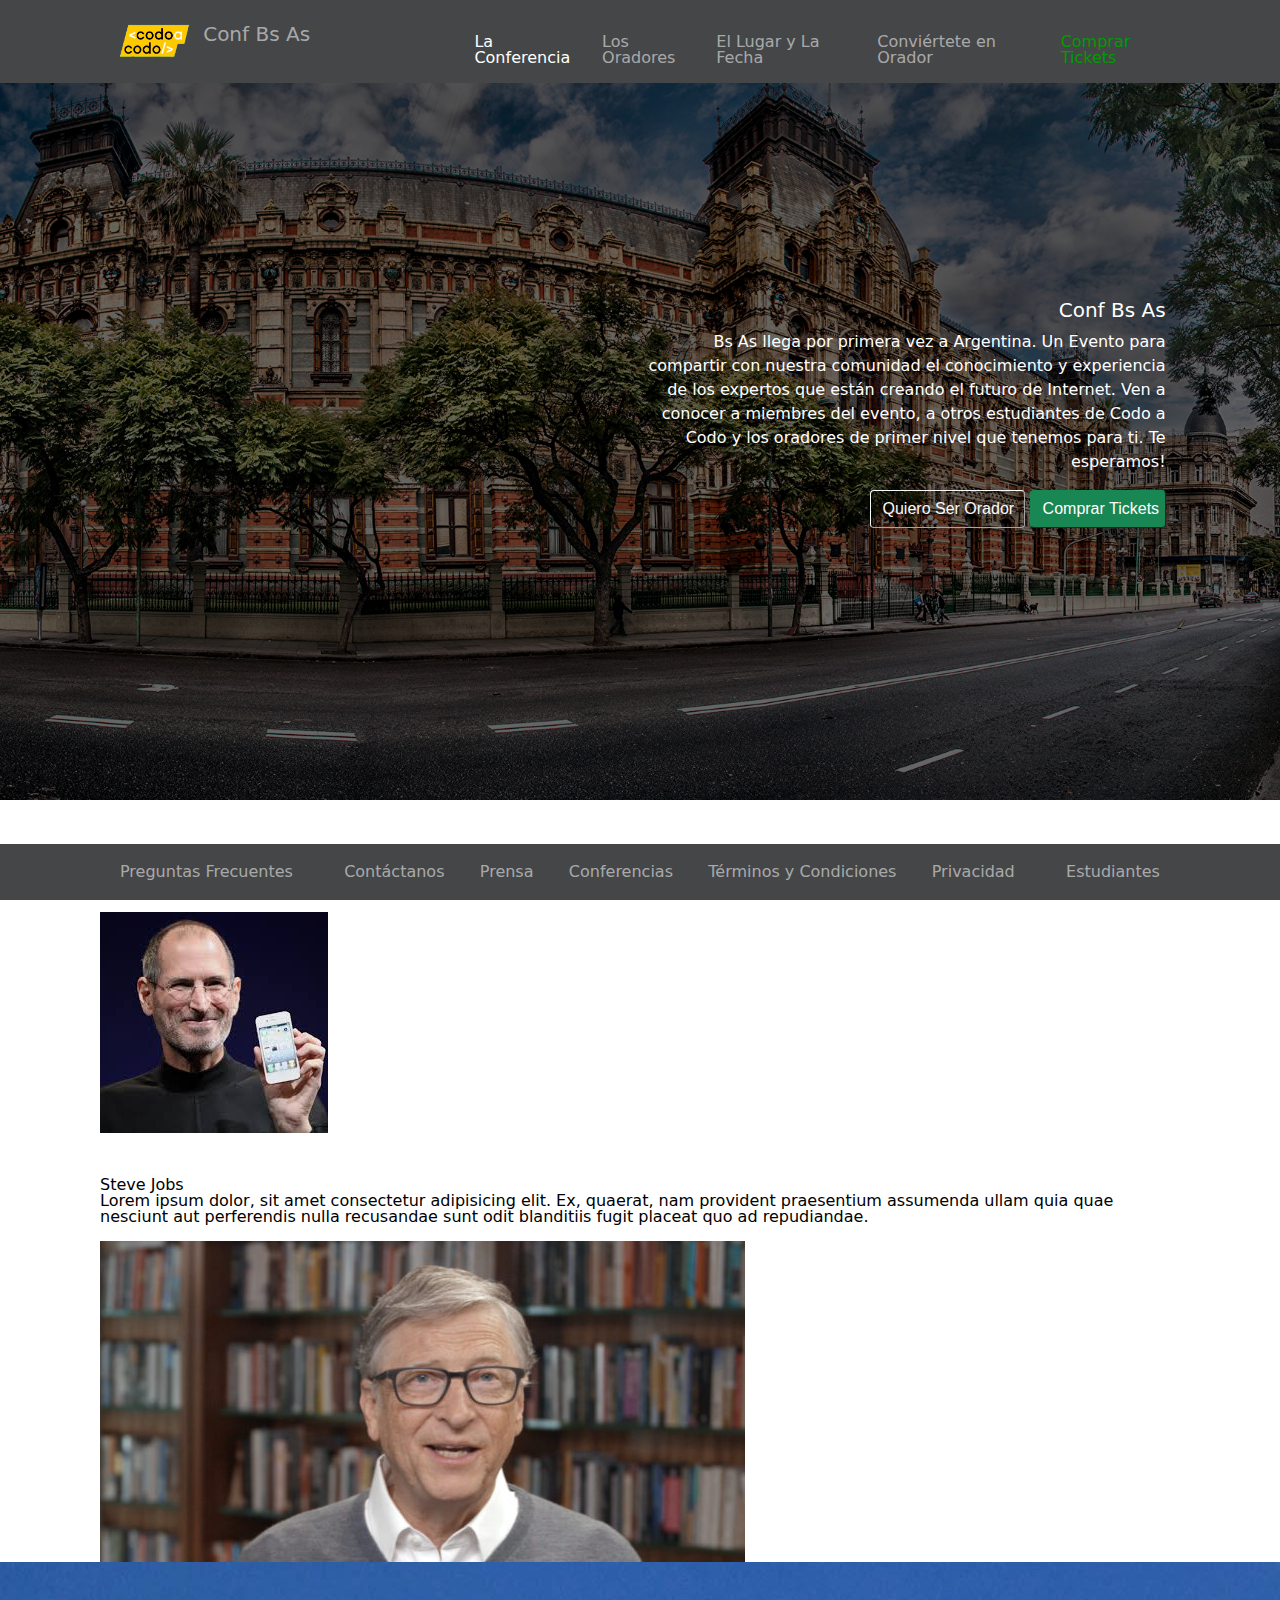
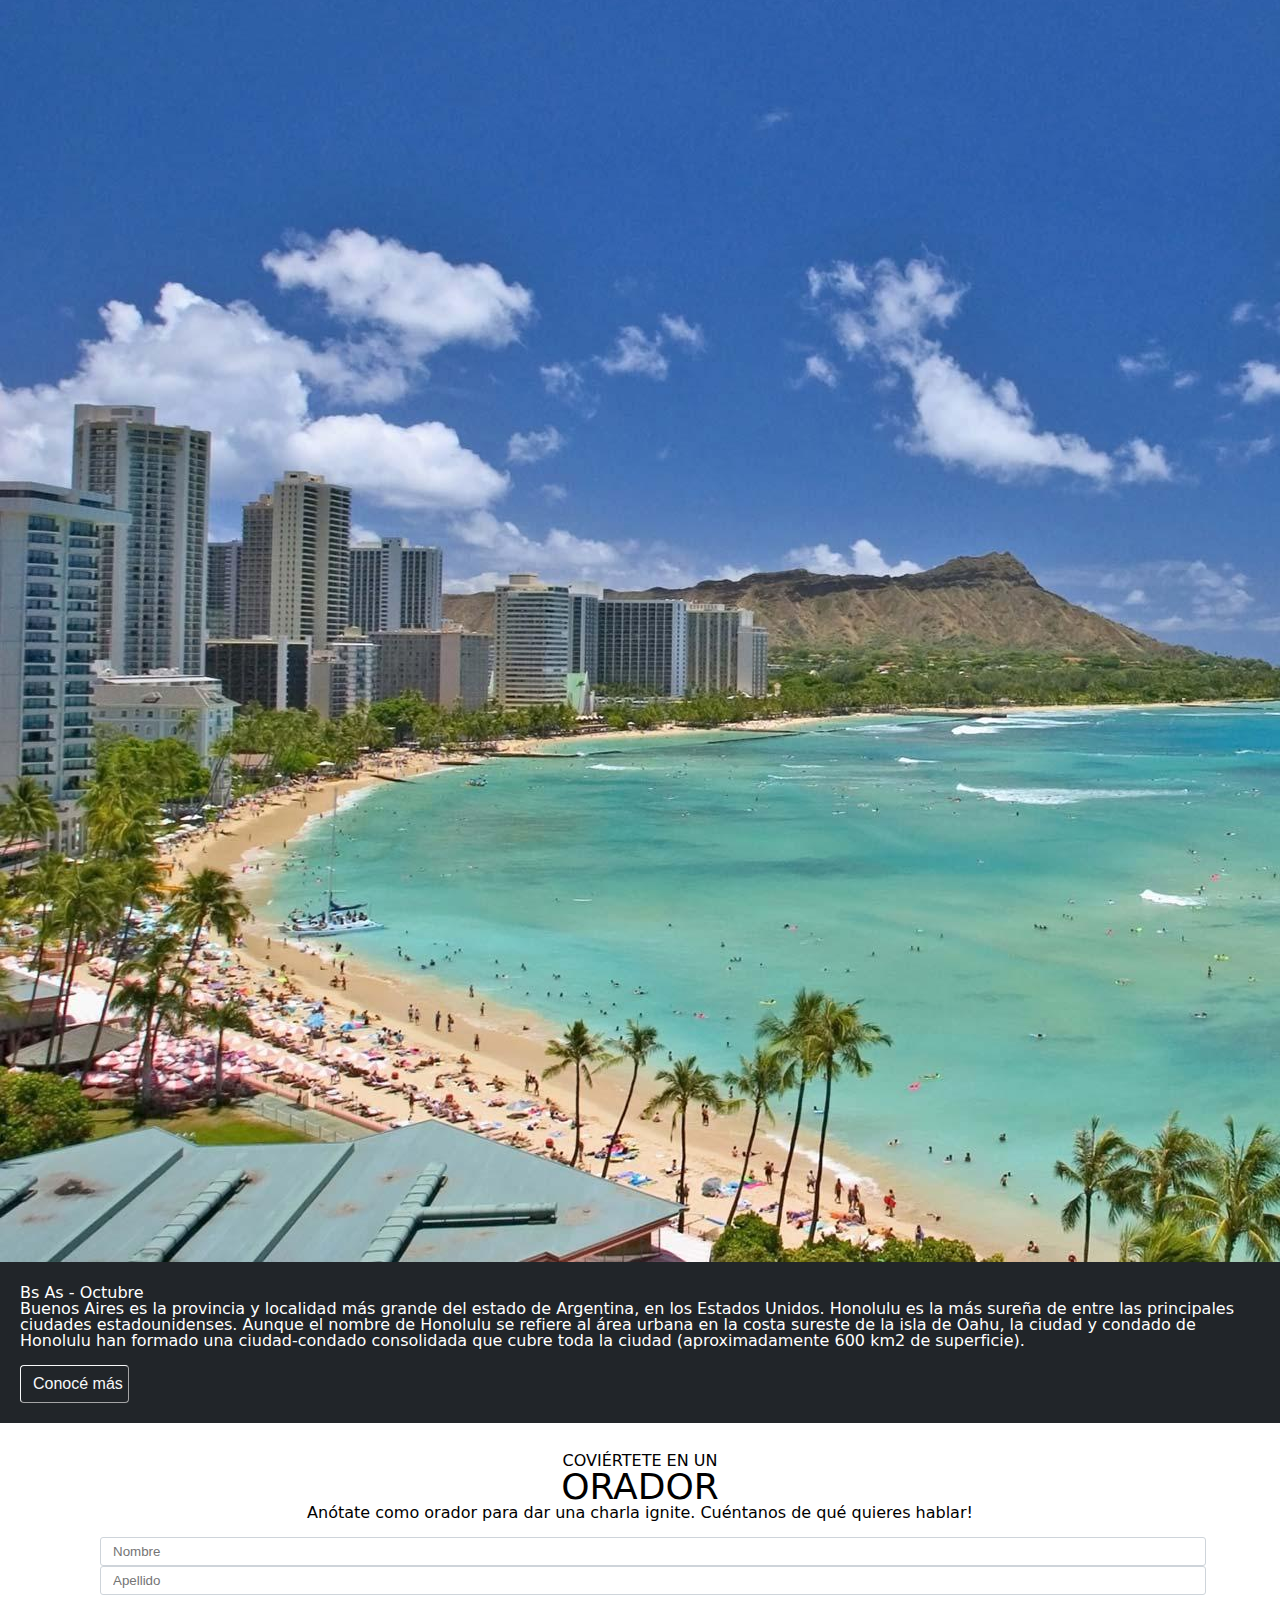
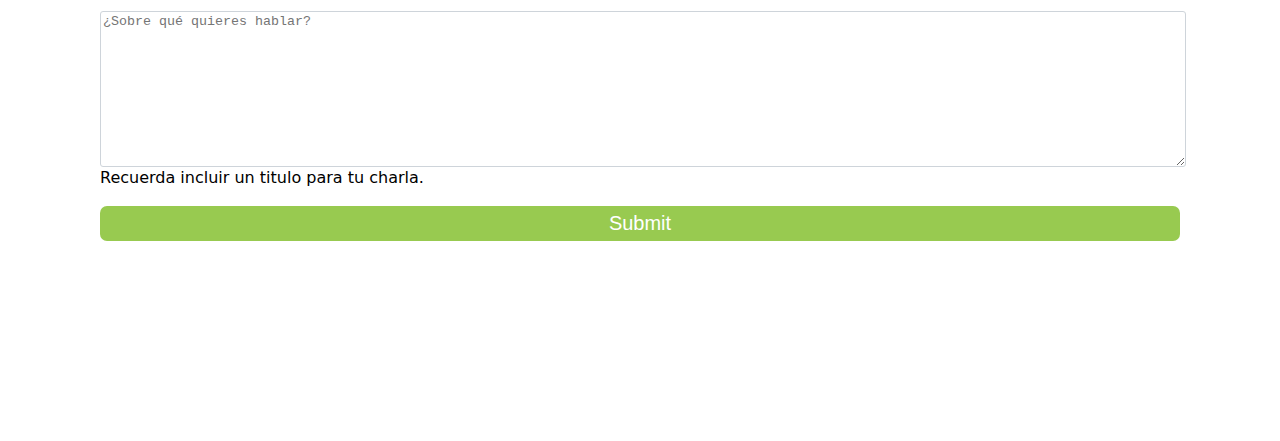
<file: src/main/webapp/index.html>
<!DOCTYPE html>
<html lang="es">
<head>
    <meta charset="UTF-8">
    <meta http-equiv="X-UA-Compatible" content="IE=edge">
    <meta name="viewport" content="width=device-width, initial-scale=1.0">
    <link rel="stylesheet" type="text/css" href="estilo/reset.css" />
    <link href="https://cdn.jsdelivr.net/npm/bootstrap@5.2.1/dist/css/bootstrap.min.css" rel="stylesheet" integrity="sha384-iYQeCzEYFbKjA/T2uDLTpkwGzCiq6soy8tYaI1GyVh/UjpbCx/TYkiZhlZB6+fzT" crossorigin="anonymous">
    <link rel="stylesheet" href="https://fonts.googleapis.com/css2?family=Material+Symbols+Outlined:opsz,wght,FILL,GRAD@48,400,0,0" />
    <link rel="stylesheet" type="text/css" href="estilo/style.css" />

    <title>Integrador</title>
</head>
<body>
    <header class="top">
   
            <div class="topLogo">
                <img src="imagenes/codoacodo.png" alt="logo" class="logoCodo"> 
                <p id="conf"><a>Conf Bs As</a></p>
            </div>

            <div clase="botonMenu">
                <a href="" class="enlaceMenu">
                    <span class="material-symbols-outlined">
                        menu
                    </span>
                </a>
            </div>

            <nav class="topNav">
                <ul class="listaNav">
                    <li><a href="#" class="primerNav">La Conferencia</a></li>
                    <li><a href="#">Los Oradores</a></li>
                    <li><a href="#">El Lugar y La Fecha</a></li>
                    <li><a href="#">Conviértete en Orador</a></li>
                    <li><a href="tickets.html" class="ultimoNav">Comprar Tickets</a></li>
                </ul>
            </nav>    
     
    </header>


    <main>
        <div class="divImagenCentro">
        </div>
        
        <div class="tarjeta">
            <div></div>
            <div>
                <h2>Conf Bs As</h2>
                <p class="tParrafo">Bs As llega por primera vez a Argentina. Un Evento para compartir con nuestra comunidad el conocimiento y experiencia de los expertos que están creando el futuro de Internet. Ven a conocer a miembres del evento, a otros estudiantes de Codo a Codo y los oradores de primer nivel que tenemos para ti. Te esperamos!</p>
                <form name="formulario1">
                    <input type="submit" value="Quiero Ser Orador" class="botonBlanco">
                    <input type="submit" value="Comprar Tickets" class="botonVerde">
                </form>
            </div>
        </div>


        <div class="oradores">
            <h3>CONOCE A</h3>
            <h4>LOS ORADORES</h4>
            <div class="container-md">
                <div class="row">
                    <div class="col-md-4">
                        <div class="card" style="max-width: 100%">
                            <img src="imagenes/steve.jpg" class="card-img-top" alt="...">
                            <div class="card-body text-start">
                                <a href="#" class="btn btn-warning">JavaScript</a>
                                <a href="#" class="btn btn-info">React</a>
                                <h5 class="card-title ">Steve Jobs</h5>
                                <p class="card-text">Lorem ipsum dolor, sit amet consectetur adipisicing elit. Ex, quaerat, nam provident praesentium assumenda ullam quia quae nesciunt aut perferendis nulla recusandae sunt odit blanditiis fugit placeat quo ad repudiandae.</p>
                                
                            </div>
                        </div>
                   </div>
                    <div class="col-md-4">
                        <div class="card" style="max-width: 100%">
                            <img src="imagenes/bill.jpg" class="card-img-top" alt="...">
                            <div class="card-body text-start">
                                <a href="#" class="btn btn-warning">JavaScript</a>
                                <a href="#" class="btn btn-info">React</a>
                                <h5 class="card-title">Bill Gates</h5>
                                <p class="card-text">Lorem ipsum dolor, sit amet consectetur adipisicing elit. Ex, quaerat, nam provident praesentium assumenda ullam quia quae nesciunt aut perferendis nulla recusandae sunt odit blanditiis fugit placeat quo ad repudiandae.</p>

                            </div>
                        </div>
                    </div> 
                    <div class="col-md-4">
                    <div class="card" style="max-width: 100%">
                        <img src="imagenes/ada.jpeg" class="card-img-top" alt="...">
                        <div class="card-body text-start">
                            <a href="#" class="btn  btn-secondary">Negocios</a>
                            <a href="#" class="btn  btn-danger">Startups</a>
                            <h5 class="card-title">Ada Lovelace</h5>
                            <p class="card-text">Lorem ipsum dolor, sit amet consectetur adipisicing elit. Ex, quaerat, nam provident praesentium assumenda ullam quia quae nesciunt aut perferendis nulla recusandae sunt odit blanditiis fugit placeat quo ad repudiandae.</p>
                        </div>
                    </div>
                </div>
                </div>
            </div>
        </div>


        <div class="row g-0" >
            <div class="col-md-6">
              <img src="imagenes/honolulu.jpg" class="card-img-top" alt="imagenDePlaya">
            </div>

            <div class="col-md-6">
              
              <div class="texto">
                <h5 class="card-title">Bs As - Octubre</h5>
                <p class="card-text">Buenos Aires es la provincia y localidad más grande del estado de Argentina, en los Estados Unidos. Honolulu es la más sureña de entre las principales ciudades estadounidenses. Aunque el nombre de Honolulu se refiere al área urbana en la costa sureste de la isla de Oahu, la ciudad y condado de Honolulu han formado una ciudad-condado consolidada que cubre toda la ciudad (aproximadamente 600 km2 de superficie).</p>
                <input type="submit" value="Conocé más" class="botonUnico" id="sinFondo">
              </div>
            </div>
          </div>

          <div class="formularios">
                <p>COVIÉRTETE EN UN</p>
                <h6>ORADOR</h6>
                <p>Anótate como orador para dar una charla ignite. Cuéntanos de qué quieres hablar!     </p>
                <form class="formFinal">
                    <div class="row">
                        <div class="col-6">
                            <input type="text" id="nombre" class="inputPadron" placeholder="Nombre" required >
                        </div>
                        <div class="col-6">
                             <input type="text" id="apellido" class="inputPadron" placeholder="Apellido" required >
                        </div>
                        
                    </div>
                   <br>
                    <textarea name="" id="comentario" cols="100" rows="10" style="height: 100%;" placeholder="¿Sobre qué quieres hablar?" ></textarea>
                    <p>Recuerda incluir un titulo para tu charla.</p>
                    <input type="submit" name="Registrar" class="botonEnviar">
                </form>
          </div>
    </main>
    
    
    <footer>
        <div class="foot">
            <ul>
                <li><a href="#">Preguntas Frecuentes</a></li>
                <li><a href="#">Contáctanos</a></li>
                <li><a href="#">Prensa</a></li>
                <li><a href="#">Conferencias</a></li>
                <li><a href="#">Términos y Condiciones</a></li>
                <li><a href="#">Privacidad</a></li>
                <li><a href="#">Estudiantes</a></li>
            </ul>
        </div>
    </footer>
</body>
</html>
</file>
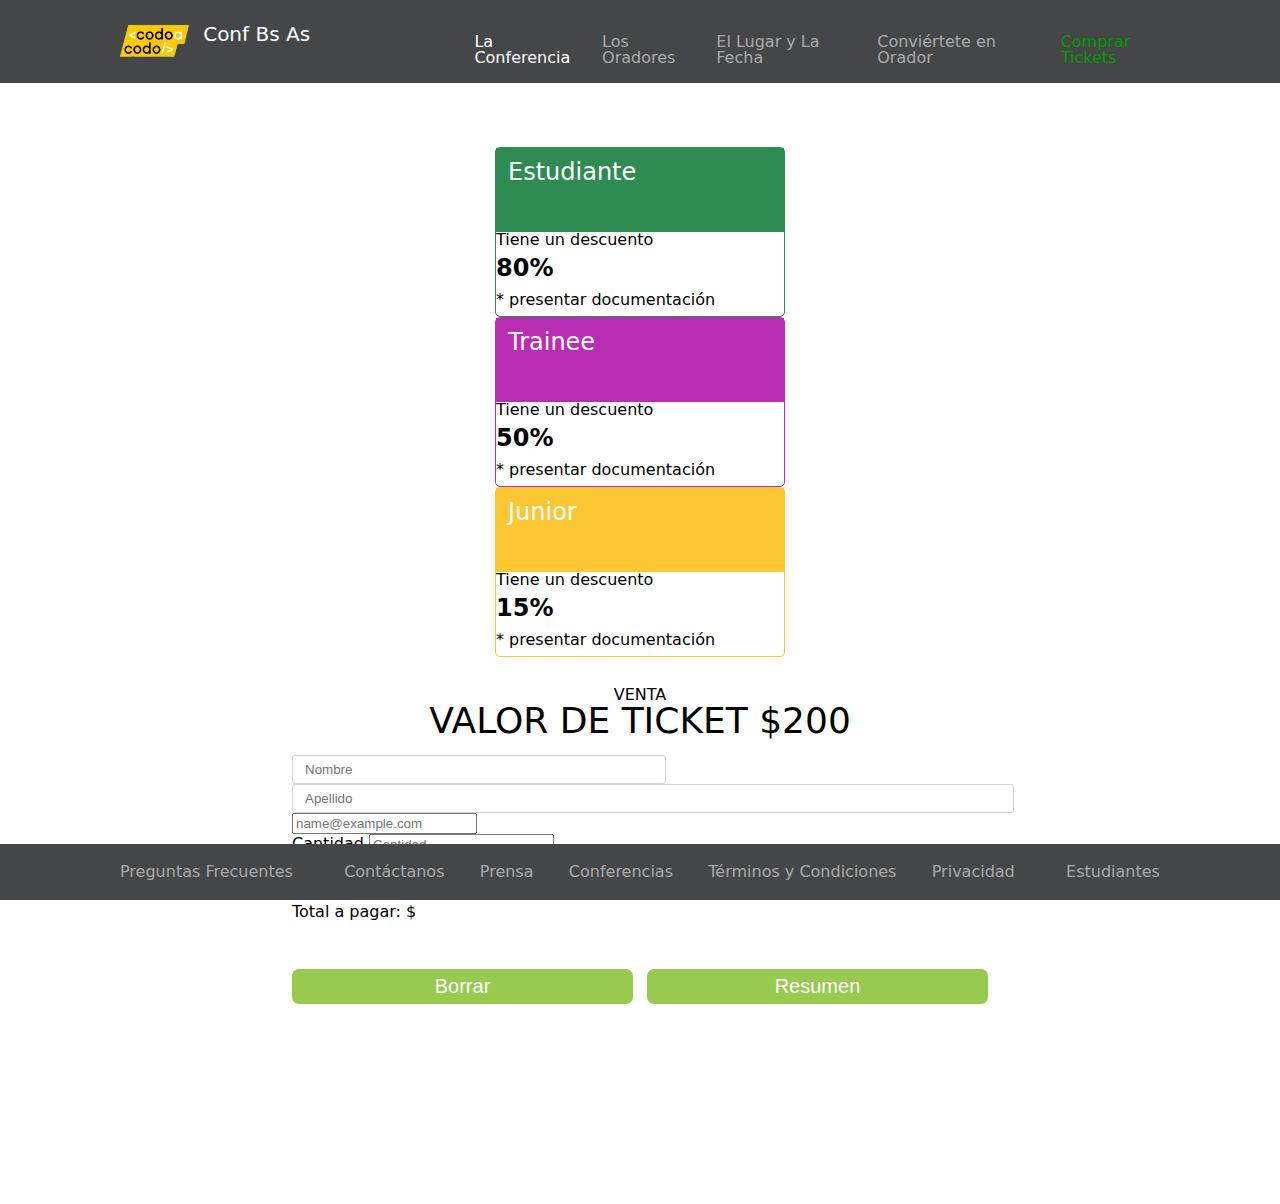
<file: src/main/webapp/tickets.html>
<!DOCTYPE html>
<html lang="es">
<head>
    <meta charset="UTF-8">
    <meta http-equiv="X-UA-Compatible" content="IE=edge">
    <meta name="viewport" content="width=device-width, initial-scale=1.0">
    <link rel="stylesheet" type="text/css" href="estilo/reset.css" />
    <link href="https://cdn.jsdelivr.net/npm/bootstrap@5.2.1/dist/css/bootstrap.min.css" rel="stylesheet" integrity="sha384-iYQeCzEYFbKjA/T2uDLTpkwGzCiq6soy8tYaI1GyVh/UjpbCx/TYkiZhlZB6+fzT" crossorigin="anonymous">
    <link rel="stylesheet" href="https://fonts.googleapis.com/css2?family=Material+Symbols+Outlined:opsz,wght,FILL,GRAD@48,400,0,0" />
    <link rel="stylesheet" type="text/css" href="estilo/style.css" />

    <title>ComprarTickets</title>
</head>
<body>
    <header class="top">
   
            <div class="topLogo">
                <img src="imagenes/codoacodo.png" alt="logo" class="logoCodo"> 
                <p id="conf"><a href="index.html" class="confT">Conf Bs As</a></p>
            </div>

            <div clase="botonMenu">
                <a href="" class="enlaceMenu">
                    <span class="material-symbols-outlined">
                        menu
                    </span>
                </a>
            </div>

            <nav class="topNav">
                <ul class="listaNav">
                    <li><a href="#" class="primerNav">La Conferencia</a></li>
                    <li><a href="#">Los Oradores</a></li>
                    <li><a href="#">El Lugar y La Fecha</a></li>
                    <li><a href="#">Conviértete en Orador</a></li>
                    <li><a href="#" class="ultimoNav">Comprar Tickets</a></li>
                </ul>
            </nav>    
     
    </header>


  
    <main class="main-ticket">



        <div class="precios">
            <div class="container-md">
                <div class="row mb-3">
                    <div class="col-sd-6 col-md-4" id="tarjeta1" style="display: flex; justify-content:space-around;">
  
                            <div class="card2 pri text-center" style="width: 18rem;">
                                <h5 class="card-title2">Estudiante</h5>
                                <p class="card-text2">Tiene un descuento</p>
                                <p class="porcentaje">80%</p>
                                <p>* presentar documentación</p>
                            </div>
                
                   </div>
                    <div class="col-sd-6 col-md-4" id="tarjeta2" style="display: flex; justify-content:space-around;">
                     
                            <div class="card2 se text-center" style="width: 18rem;">
                                <h5 class="card-title2">Trainee</h5>
                                <p class="card-text2">Tiene un descuento</p>
                                <p class="porcentaje">50%</p>
                                <p>* presentar documentación</p>
                            </div>
                        </div>
                 
                    <div class="col-sd-6 col-md-4" id="tarjeta3" style="display: flex; justify-content:space-around;">
               
                        <div class="card2 ter text-center" style="width: 18rem;">
                            <h5 class="card-title2">Junior</h5>
                            <p class="card-text2">Tiene un descuento</p>
                            <p class="porcentaje">15%</p>
                            <p>* presentar documentación</p>
                        </div>
                  
                </div>
                </div>
            </div>
        </div>

          <div class="formularios2">
                <p>VENTA</p>
                <h6>VALOR DE TICKET $200  </h6>
                 <form class="formFinal"  action="compraTicket.jsp" >
                    <div class="row mb-3">
                        <div class="col-sm-6 inputPadron-Nombre">
                            <input type="text" name="nombre" id="nombre" class="inputPadron" placeholder="Nombre" required="">
                            <svg xmlns="http://www.w3.org/2000/svg" width="16" height="16" fill="currentColor" class="bi bi-exclamation-circle inputPadron-icon" viewBox="0 0 16 16" id="iconoAdv1">
                                <path d="M8 15A7 7 0 1 1 8 1a7 7 0 0 1 0 14zm0 1A8 8 0 1 0 8 0a8 8 0 0 0 0 16z"></path>
                                <path d="M7.002 11a1 1 0 1 1 2 0 1 1 0 0 1-2 0zM7.1 4.995a.905.905 0 1 1 1.8 0l-.35 3.507a.552.552 0 0 1-1.1 0L7.1 4.995z"></path>
                            </svg>
                        </div>
                        <div class="col-sm-6">
                             <input type="text" name="apellido" id="apellido" class="inputPadron" placeholder="Apellido" required="">
                             <svg xmlns="http://www.w3.org/2000/svg" width="16" height="16" fill="currentColor" class="bi bi-exclamation-circle inputPadron-icon" viewBox="0 0 16 16" id="iconoAdv2" >
                                <path d="M8 15A7 7 0 1 1 8 1a7 7 0 0 1 0 14zm0 1A8 8 0 1 0 8 0a8 8 0 0 0 0 16z"></path>
                                <path d="M7.002 11a1 1 0 1 1 2 0 1 1 0 0 1-2 0zM7.1 4.995a.905.905 0 1 1 1.8 0l-.35 3.507a.552.552 0 0 1-1.1 0L7.1 4.995z"></path>
                            </svg>
                        </div>
                        
                    </div>
                    
                    <div class="mb-3">
                      
                        <input type="email" name="email" class="form-control" id="correo" placeholder="name@example.com" pattern="[a-z0-9._%+-]+@[a-z0-9.-]+\.[a-z]{2,}$" >
                        <svg xmlns="http://www.w3.org/2000/svg" width="16" height="16" fill="currentColor" class="bi bi-exclamation-circle inputPadron-icon" viewBox="0 0 16 16" id="iconoAdv3" >
                            <path d="M8 15A7 7 0 1 1 8 1a7 7 0 0 1 0 14zm0 1A8 8 0 1 0 8 0a8 8 0 0 0 0 16z"></path>
                            <path d="M7.002 11a1 1 0 1 1 2 0 1 1 0 0 1-2 0zM7.1 4.995a.905.905 0 1 1 1.8 0l-.35 3.507a.552.552 0 0 1-1.1 0L7.1 4.995z"></path>
                        </svg>
                      </div>
                   

                    <div class="row mb-3">
                        <div class="col-sm-6">
                        <label for="form-select">Cantidad</label>
                          <input id="cantidades" name="cantidad" type="number" class="form-control" placeholder="Cantidad" aria-label="Cantidad" min="1" pattern="^[0-9]+" required="">
                          <svg xmlns="http://www.w3.org/2000/svg" width="16" height="16" fill="currentColor" class="bi bi-exclamation-circle inputPadron-icon" viewBox="0 0 16 16" id="iconoAdv4" >
                            <path d="M8 15A7 7 0 1 1 8 1a7 7 0 0 1 0 14zm0 1A8 8 0 1 0 8 0a8 8 0 0 0 0 16z"></path>
                            <path d="M7.002 11a1 1 0 1 1 2 0 1 1 0 0 1-2 0zM7.1 4.995a.905.905 0 1 1 1.8 0l-.35 3.507a.552.552 0 0 1-1.1 0L7.1 4.995z"></path>
                        </svg>
                        </div>
                      
                        <div class="col-sm-6">
                            <label for="form-select">Categoria</label>
                            <select id="choise" name="categoria" class="form-select" aria-label="Default select example" required="">
                      	        <option selected="">-- Seleccione --</option>
                                <option class="cat" value="Sin Categoria">Sin Categoria</option>
                                <option class="cat" value="Estudiante">Estudiante</option>
                                <option class="cat" value="Treinee">Treinee</option>
                                <option class="cat" value="Junior">Junior</option>        
                              </select>
                        </div>
                      </div>

                   
                   
                   <div class="alert alert-primary" role="alert">
                    Total a pagar: $   <p id="saldo" > </p>
                    </div>
                  
                    
                    <div class="contenedorBtn">
                        <button type="button" value="Borrar" class="botonticket" id="brr">Borrar</button>
                        <button type="submit" value="Resumen" class="botonticket" id="resum">Resumen</button>
                    </div>
                  
                </form>
          </div>
    </main>
    
    <footer>
        <div class="foot">
            <ul>
                <li><a href="#">Preguntas Frecuentes</a></li>
                <li><a href="#">Contáctanos</a></li>
                <li><a href="#">Prensa</a></li>
                <li><a href="#">Conferencias</a></li>
                <li><a href="#">Términos y Condiciones</a></li>
                <li><a href="#">Privacidad</a></li>
                <li><a href="#">Estudiantes</a></li>
            </ul>
        </div>
    </footer>

    <script src="JS/main.JS" >

    </script>
</body>
</html>
</file>
<file: src/main/webapp/estilo/style.css>
body{
    font-family: system-ui, -apple-system, BlinkMacSystemFont, 'Segoe UI', Roboto, Oxygen, Ubuntu, Cantarell, 'Open Sans', 'Helvetica Neue', sans-serif;
    margin: 0;
	padding: 0;
    padding-top: 83.3px;

}

p{
    margin: 0;
    margin: 0;
}

.top{
    color: rgba(255,255,255,.55);
    display: grid;
    width: 100%;
    height: 83.3px;
    position:fixed;
    top: 0px;
    left: 0px;
    grid-gap: 1rem;
    grid-template-columns: 22% 60% ;
    align-items: center;
    justify-content: center;
    background: #454647;
    z-index: 580;
}


.topLogo{
    float: left;
    display: flex;
    align-items: center;
    font-size: 20px;
}

.topLogo p{
    height: 36px;
    cursor: pointer;

 }

.logoCodo{
   height: 55px;
   align-items: center; 
}


.enlaceMenu span{
    display: none;
}




.topNav{
    float: right;
    display: flex;
    align-items: center;
    justify-content: flex-end;
    position: absolute;
    top: 10px;
    right: 7%;
    height: 80px;
}

.listaNav{
    display: flex;
    color: rgba(255,255,255,.55);
    justify-content: space-around;
    width: 724px;
}


.listaNav li{
    padding: 0.5rem;
    align-self: flex-end;
}

.primerNav, .topLogo p {
    color: white;
}

.ultimoNav {
    color: rgb(0, 156, 0);
    
}

.listaNav li :hover{
    color: white;
}

.listaNav .ultimoNav:hover{
    color: rgb(1, 230, 1);
}



main{
    display: block;
   
}
.main-ticket {
    margin: 5% 15% 0px;
}
.divImagenCentro{
    z-index: 1;
    width: 100%;
    position: absolute;
    display: block;
    top:0;
    height: 800px;
    background: rgba(0, 0, 0, 0.6) url('../imagenes/hawaii.jpg');
    background-size: cover;
    background-blend-mode: darken;
}
.imagenCentral{
    object-fit: cover;
}



.tarjeta{
    z-index: 2;
    position: relative;
    top:0;
    display: grid;
    grid-template-columns: 50% 50%;
    height: 715px;
    color: white;
    margin: 0 8%;
    padding: 12px;
    text-align:end;
    align-items: center;
    line-height: 1.5rem;

}
.tarjeta div{
    padding-bottom: 5rem;
}

.tarjeta h2{
    font-size: 1.25rem;
    margin-bottom: 8px;
}

.tParrafo{
    margin-bottom: 16px;
}


.botonBlanco{
    color: #f8f9fa;
    border-color: #f8f9fa;
    border-width: 1px;
    background: none;
    height: 38px;
    width: 155px;
    padding: 6px 12px;
    border-radius: .25rem;
    font-size: 1rem;
}

.botonBlanco:hover{
    background: white;
    color:black;
}

.botonVerde{
    color: #fff;
    background-color: #198754;
    border-color: #198754;
    border-width: 1px;
    height: 38px;
    width: 136px;
    padding: 6px 12px;
    border-radius: .25rem;
    font-size: 1rem;
}

.botonVerde:hover{
    background-color: #14633e;
}
.precios{
    margin: 30px 100px;
    height: auto;
}

.oradores {
   
    margin: 30px 100px;
    height: 680px;
    
}

.oradores h3{
    text-align: center;
    margin-bottom: 0.5rem;
    font-size: 1rem;
}

.oradores h4{
    text-align: center;
    margin-bottom: 0.5rem;
    font-size: 1.75rem;
}

.btn{ 
    padding: 0.35em 0.65em;
    font-size: .75em;
    font-weight: 680;
    border:0px;
    line-height: 1;        
    vertical-align: baseline;
    text-align: center;
}
.col-md-6{
    background: #212529;;
}

.texto{
    padding: 20px;
    color: #fff;
    
}

.card-text{
    margin-bottom: 16px;
}

#sinFondo{
    width: 109px;
    padding: 6px 12px;
    color: #f8f9fa;
    border-color: #f8f9fa;
    border-width: 1px;
    background: none;
    height: 38px;
    padding: 6px 12px;
    border-radius: .25rem;
    font-size: 1rem;
}


#sinFondo:hover{
    background: white;
    color:black;
}
.formularios, .formularios2{
    margin: 30px 100px 200px;
    display: flex;
    flex-direction: column;
    align-items: center;
    border-color: grey;
}
.formularios p, .formularios2 p{
    margin: 0px;
}
h6{
    font-size: 36px;
}

.formFinal{
    margin-top: 16px;
    width: 100%;
    
}

.inputPadron{
   width: 100%;
   padding: 6px 12px;
   border-radius: 3px;
   border: 1px solid #ced4da;

}

#comentario{
    border: 1px solid #ced4da;
    margin-bottom: 0;
    width: 100%;
    border-radius: 3px;
}


.alert {
    height: 75px;
    display: flex;
    align-items: center;
}
    
  
.botonEnviar{
    width: 100%;
}
.botonEnviar:hover{
    background-color: #719b38;
}




footer{
    display: block;
}

.foot{
    z-index: 5;
    display: flex;
    justify-content: center;
    height: 56px;
    width: 100%;
    position:fixed;
    bottom: 0px;
    background: #454647;
    color: rgba(255,255,255,.55);


}

.foot ul{
    margin: 0 120px;
    width:100%;
    list-style: none;
    display: inline-flex;
    flex-direction: row;
    align-items: center; /*alineacion vertical*/
    justify-content: space-between;  /*alineacion horizontal*/
}
.foot ul li{
    vertical-align: baseline;
    display: list-item;
    text-align: -webkit-match-parent;
    padding: 0.5 1rem 0.5 1rem;
    font-size: 1rem;
    justify-content: center;
}

.foot ul >li:first-child{

    padding: .5rem 1rem .5rem 0rem;

}

.foot ul >li:last-child{

    padding: 1rem 0rem 1rem 1rem;
 
}

 a{
    cursor: pointer;
    color: rgba(255,255,255,.55);
    text-decoration: none;
    display: block;

}

.confT{
    color: white;
}

.confT:hover {
    color: rgb(155, 155, 155);
}

.foot a:hover{

    color: white;
}


.card-title2 {
    font-size: 1.5em;
    font-weight: 400;
    color: white;
    height: 2.5em;
    padding: 0.5em;
}

.card2 p {
    padding-bottom: 0.5em;
}
.card-text2 {
    padding: 0px;
}

.card2{
    border: 1px;
    border-style: solid;
    border-radius: 5px;
    width: 18rem;
    height: auto;
}




.pri .card-title2 {
    background: rgb(46, 139, 82);
}


.se .card-title2 {
    background: rgb(185, 45, 178);
}
.ter .card-title2 {
    background: rgb(253, 199, 51);
}

.pri {
    border-color: rgb(46, 139, 82);
}

.se {
    border-color: rgb(185, 45, 178);
}

.ter {
    border-color: rgb(253, 199, 51);
}
.porcentaje {
    font-size: 1.5em;
    font-weight: 600;
}


.inputPadron-Nombre {
    position: relative;
    width: 50%;
}


#iconoAdv1 {
    color: red;
    position: absolute;
    width: 20px;
    height: 20px;
    left: 90%;
    top: 50%;
    transform: translateY(-50%);
}


#iconoAdv2 {
    color: red;
    position: absolute;
    width: 20px;
    height: 20px;
    right: 23%;
    top: 74.5%;
    transform: translateY(-50%);
}
#iconoAdv3 {
    color: red;
    position: absolute;
    width: 20px;
    height: 20px;
    right: 23%;
    top: 83%;
    transform: translateY(-50%);
}
#iconoAdv4 {
    color: red;
    position: absolute;
    width: 20px;
    height: 20px;
    left: 45%;
    bottom: 1.75%;
    transform: translateY(-50%);
}


#saldo {
    font-size: 1.5em;
    font-weight: bold;
}

.contenedorBotonticket{
    width: 100%;
    display: flex;
    justify-content: space-between;
}

.botonEnviar, .botonticket{
    margin-top: 20px;
    background-color: rgb(152, 202, 80);
    color: white;
    font-size: 1.25em;
    border-width: 1.2px;
    border-style: initial;
    border-color: initial;
    border-image: initial;
    border-radius: 7px;
    padding: 6px 12px;
}

.botonticket {
    width: 49%;
}



.botonEnviar:hover, .botonticket:hover {
    background-color: rgb(113, 155, 56);
    border-color: rgb(113, 155, 56);
}


.inputPadron:focus {
    box-shadow: rgba(13, 110, 253, 0.25) 0px 0px 0px 0.25rem;
    border-color: rgb(134, 183, 254);
    outline: 0px;
}


.contenedorBtn {
    width: 100%;
    display: flex;
    justify-content: space-between;
}



@media screen and (max-width:1020px) {
    .topNav{
        position: absolute;
        top: 80px;
        left: 0;
        display: block;
        color: #fff;
        background: #454647;
        width: 100%;
        height: 215px;
    }
    
    .enlaceMenu{
   
        position: absolute;
        top: 20px;
        right: 30px;
        color: white;
        display: flex;
        flex-direction: row-reverse;
        text-decoration: none;
       
  
    }
    .enlaceMenu span{
        display: block;
        font-size: 35px;
        color: rgba(255,255,255,.55);
    } 
    .topLogo{
        width: 200px;
    }

    .listaNav >li {
        position: relative;
        display:inline-block;
        padding: 10px 0px;
        text-align: start;
     
    }
    header nav ul li{
        float: none;
        height: 40px;
    }
    .listaNav li a {
        /*color: #f5f5f5;*/
        color: rgba(255,255,255,.55);
        padding: 10px 15px;
        text-align: center;
    }

    .listaNav{
        display: flex;
        color: rgba(255,255,255,.55);
        justify-content: space-around;
        width: 724px;
        flex-direction: column;
        align-content: flex-start;
        align-items: flex-start;
    }



    .listaNav li{
        padding: 0rem;
        align-self: start;
    }
   

    .oradores, .precios{
        height:auto;
    }
    .formularios{
        margin: 30px 50px 200px;
    }
    .formularios2{
        margin: 30px 50px 300px;
    }
    .foot{
        display: block;
        height: auto;
    }
    .foot ul{
        display: inline-flex;
        flex-direction: column;
        align-content: flex-start;
        padding-left: 32px;
        margin: 10px 0;
        align-items: flex-start;
    }

    .foot ul li, .foot ul >li:first-child,  .foot ul >li:last-child{
        vertical-align: baseline;
        display: list-item;
        text-align: start;
        padding: 0.25rem 0rem;
        font-size: 1rem;
        justify-content: start;
    }
    .foot ul li a{
        padding: 5px 15px;
    }


   
}


@media screen and (max-width:571px) 
{
    .oradores, .precios{
        margin: 30px 20px 30px;
        height:auto;
    }

    .formularios{
        margin: 30px 10px 200px;
    }
    .formularios2{
        height: auto;
        margin: 30px 10px 400px;
    }
    .tarjeta{
        margin: 0 2%;
        }
        

}
</file>
